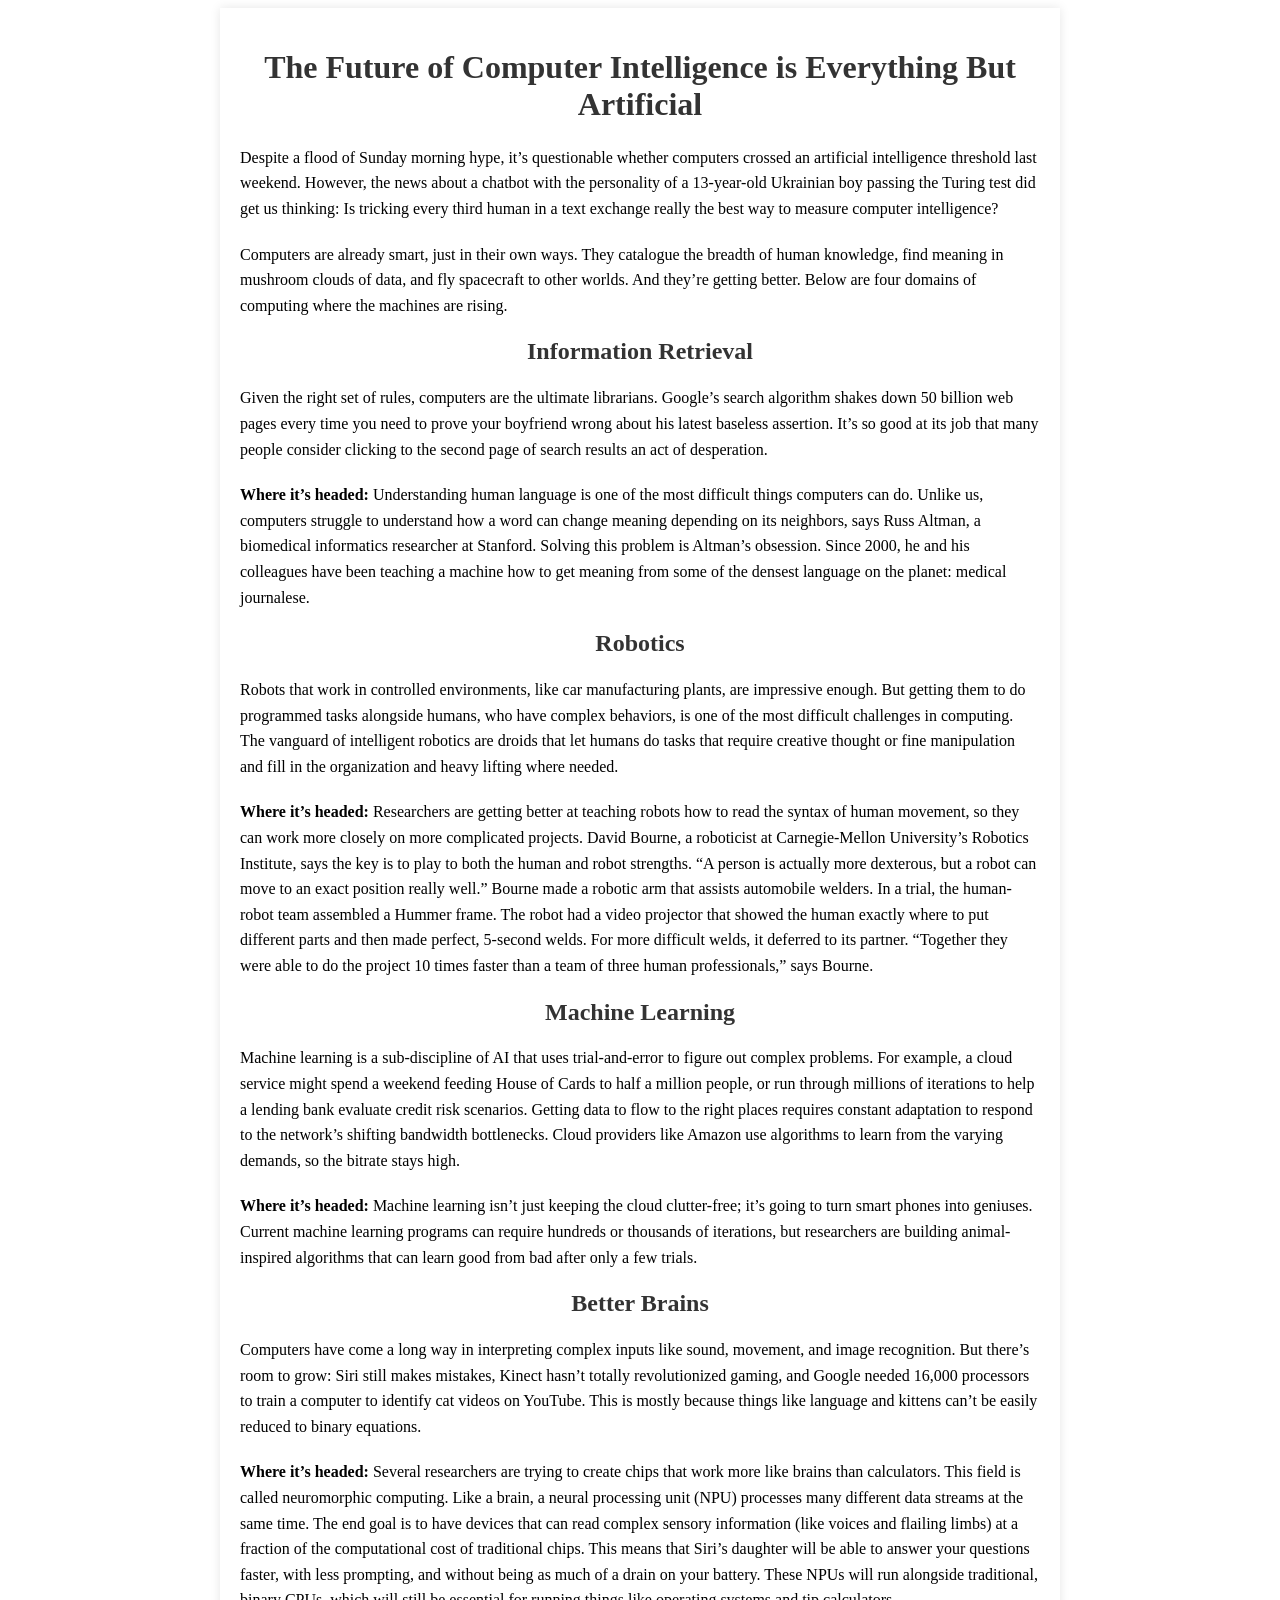
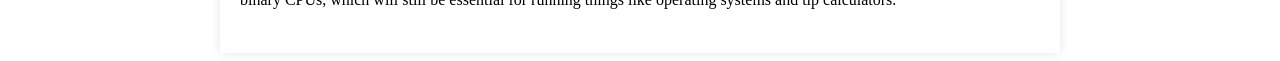
<file: textoLineal/index.html>
<!DOCTYPE html>
<html lang="es">
<head>
    <meta charset="UTF-8">
    <meta name="viewport" content="width=device-width, initial-scale=1.0">
    <title>El Futuro de la IA</title>
    <link rel="stylesheet" href="style.css"> 
</head>
<body>
    <div class="container">
        <h1>The Future of Computer Intelligence is Everything But Artificial</h1>
        <p>Despite a flood of Sunday morning hype, it’s questionable whether computers crossed an artificial intelligence threshold last weekend. However, the news about a chatbot with the personality of a 13-year-old Ukrainian boy passing the Turing test did get us thinking: Is tricking every third human in a text exchange really the best way to measure computer intelligence?</p>
        <p>Computers are already smart, just in their own ways. They catalogue the breadth of human knowledge, find meaning in mushroom clouds of data, and fly spacecraft to other worlds. And they’re getting better. Below are four domains of computing where the machines are rising.</p>

        <h2>Information Retrieval</h2>
        <p>Given the right set of rules, computers are the ultimate librarians. Google’s search algorithm shakes down 50 billion web pages every time you need to prove your boyfriend wrong about his latest baseless assertion. It’s so good at its job that many people consider clicking to the second page of search results an act of desperation.</p>
        <p><strong>Where it’s headed:</strong> Understanding human language is one of the most difficult things computers can do. Unlike us, computers struggle to understand how a word can change meaning depending on its neighbors, says Russ Altman, a biomedical informatics researcher at Stanford. Solving this problem is Altman’s obsession. Since 2000, he and his colleagues have been teaching a machine how to get meaning from some of the densest language on the planet: medical journalese.</p>

        <h2>Robotics</h2>
        <p>Robots that work in controlled environments, like car manufacturing plants, are impressive enough. But getting them to do programmed tasks alongside humans, who have complex behaviors, is one of the most difficult challenges in computing. The vanguard of intelligent robotics are droids that let humans do tasks that require creative thought or fine manipulation and fill in the organization and heavy lifting where needed.</p>
        <p><strong>Where it’s headed:</strong> Researchers are getting better at teaching robots how to read the syntax of human movement, so they can work more closely on more complicated projects. David Bourne, a roboticist at Carnegie-Mellon University’s Robotics Institute, says the key is to play to both the human and robot strengths. “A person is actually more dexterous, but a robot can move to an exact position really well.” Bourne made a robotic arm that assists automobile welders. In a trial, the human-robot team assembled a Hummer frame. The robot had a video projector that showed the human exactly where to put different parts and then made perfect, 5-second welds. For more difficult welds, it deferred to its partner. “Together they were able to do the project 10 times faster than a team of three human professionals,” says Bourne.</p>

        <h2>Machine Learning</h2>
        <p>Machine learning is a sub-discipline of AI that uses trial-and-error to figure out complex problems. For example, a cloud service might spend a weekend feeding House of Cards to half a million people, or run through millions of iterations to help a lending bank evaluate credit risk scenarios. Getting data to flow to the right places requires constant adaptation to respond to the network’s shifting bandwidth bottlenecks. Cloud providers like Amazon use algorithms to learn from the varying demands, so the bitrate stays high.</p>
        <p><strong>Where it’s headed:</strong> Machine learning isn’t just keeping the cloud clutter-free; it’s going to turn smart phones into geniuses. Current machine learning programs can require hundreds or thousands of iterations, but researchers are building animal-inspired algorithms that can learn good from bad after only a few trials.</p>

        <h2>Better Brains</h2>
        <p>Computers have come a long way in interpreting complex inputs like sound, movement, and image recognition. But there’s room to grow: Siri still makes mistakes, Kinect hasn’t totally revolutionized gaming, and Google needed 16,000 processors to train a computer to identify cat videos on YouTube. This is mostly because things like language and kittens can’t be easily reduced to binary equations.</p>
        <p><strong>Where it’s headed:</strong> Several researchers are trying to create chips that work more like brains than calculators. This field is called neuromorphic computing. Like a brain, a neural processing unit (NPU) processes many different data streams at the same time. The end goal is to have devices that can read complex sensory information (like voices and flailing limbs) at a fraction of the computational cost of traditional chips. This means that Siri’s daughter will be able to answer your questions faster, with less prompting, and without being as much of a drain on your battery. These NPUs will run alongside traditional, binary CPUs, which will still be essential for running things like operating systems and tip calculators.</p>
    </div>
</body>
</html>
</file>
<file: textoLineal/style.css>
<style>
        body {
            font-family: 'Arial', sans-serif;
            background-color: #f4f4f4;
            margin: 0;
            padding: 20px;
            text-align: center;
        }

        .container {
            max-width: 800px;
            margin: 0 auto;
            padding: 20px;
            background-color: white;
            box-shadow: 0 0 10px rgba(0, 0, 0, 0.1);
            text-align: left; /* Para que el texto no esté todo centrado */
        }

        h1, h2 {
            text-align: center;
            color: #333;
        }

        p {
            line-height: 1.6;
            margin-bottom: 20px;
        }
    </style>
</file>
